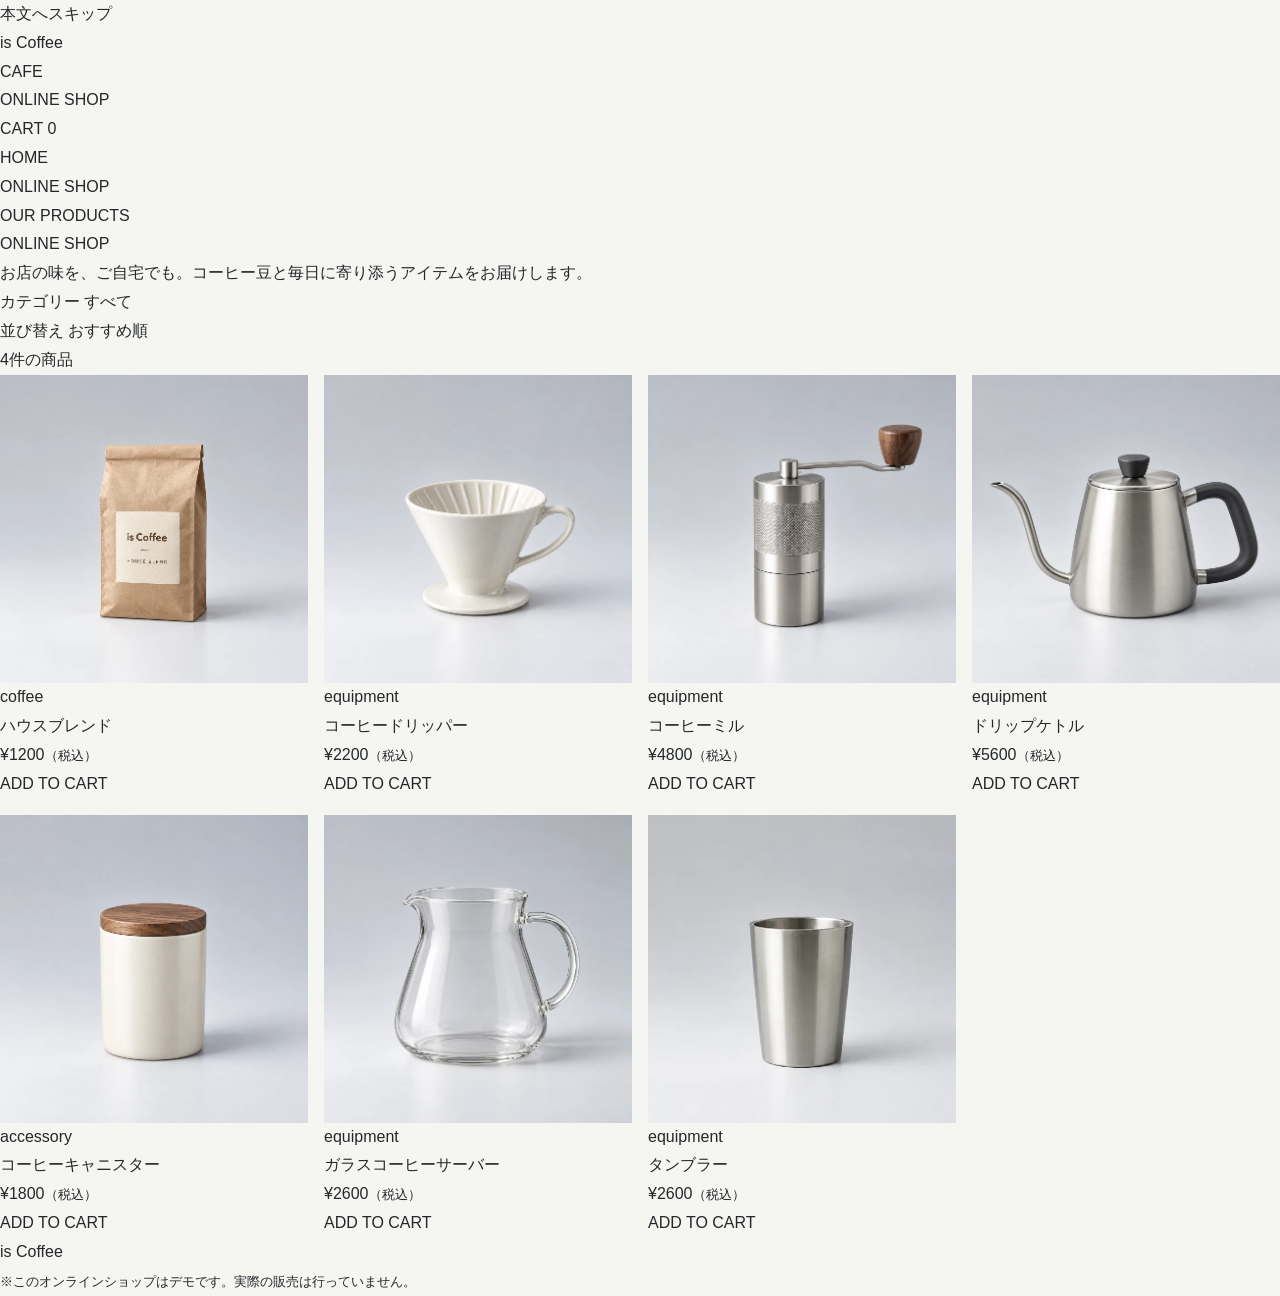
<file: shop/index.html>
<!doctype html>
<html lang="ja">

<head>
  <meta charset="UTF-8" />
  <meta name="viewport" content="width=device-width, initial-scale=1.0" />
  <meta name="description" content="is Coffeeのオンラインショップ。コーヒー豆やオリジナルグッズをご紹介します。" />
  <title>ONLINE SHOP | is Coffee</title>
  <!-- TODO: 既存サイトの共通CSSとEC用CSSを読み込む -->
  <link rel="stylesheet" href="/css/style.css">
  <link rel="stylesheet" href="/css/shop/style.css">
  <script type="module" src="../js/main.js"></script>
</head>

<body>
  <a class="skip-link" href="#main">本文へスキップ</a>

  <!-- TODO: 既存サイトのヘッダーに差し替えてOK -->
  <header class="ec-header">
    <div class="ec-header__inner">
      <a class="ec-header__logo" href="../index.html" aria-label="is Coffee トップページ">is Coffee</a>
      <nav class="ec-header__nav" aria-label="メインナビゲーション">
        <ul>
          <li><a href="../index.html">CAFE</a></li>
          <li><a href="./" aria-current="page">ONLINE SHOP</a></li>
          <li><a href="../cart/">CART <span class="ec-header__cart-count" aria-label="カート内の商品数">0</span></a></li>
        </ul>
      </nav>
    </div>
  </header>

  <main id="main">
    <nav class="ec-breadcrumb" aria-label="パンくずリスト">
      <ol>
        <li><a href="../index.html">HOME</a></li>
        <li aria-current="page">ONLINE SHOP</li>
      </ol>
    </nav>

    <section class="ec-shop" aria-labelledby="shop-title">
      <div class="ec-shop__heading">
        <p class="ec-shop__eyebrow">OUR PRODUCTS</p>
        <h1 id="shop-title" class="ec-shop__title">ONLINE SHOP</h1>
        <p class="ec-shop__lead">お店の味を、ご自宅でも。コーヒー豆と毎日に寄り添うアイテムをお届けします。</p>
      </div>

      <div class="ec-shop__toolbar">
        <!-- 絞り込みと並び替えはJS実装時に接続 -->
        <div class="ec-shop__filter">
          <label for="category-select">カテゴリー</label>
          <select id="category-select" name="category">
            <option value="all">すべて</option>
            <option value="coffee">コーヒー豆</option>
            <option value="goods">グッズ</option>
          </select>
        </div>
        <div class="ec-shop__sort">
          <label for="sort-select">並び替え</label>
          <select id="sort-select" name="sort">
            <option value="recommended">おすすめ順</option>
            <option value="price-asc">価格が安い順</option>
            <option value="price-desc">価格が高い順</option>
          </select>
        </div>
        <p class="ec-shop__count" id="product-count" aria-live="polite">4件の商品</p>
      </div>

      <div class="ec-products">
        <ul class="ec-products__list">

        </ul>
        <p class="ec-products__empty" hidden>該当する商品はありません。</p>
      </div>
    </section>
  </main>

  <!-- TODO: 既存サイトのフッターに差し替えてOK -->
  <footer class="ec-footer">
    <a href="../index.html">is Coffee</a>
    <p><small>※このオンラインショップはデモです。実際の販売は行っていません。</small></p>
  </footer>
  <!-- TODO: EC用JavaScriptを実装する場合はここで読み込む -->
</body>

</html>
</file>
<file: css/style.css>
@layer destyle, foundation, layout, components, sections;

@import url("./foundation/destyle.css") layer(destyle);
@import url("./foundation/tokens.css") layer(foundation);
@import url("./foundation/base.css") layer(foundation);
@import url("./foundation/typography.css") layer(foundation);

@import url("./layout/header.css") layer(layout);
@import url("./layout/footer.css") layer(layout);
@import url("./layout/load.css") layer(layout);

@import url("./components/button.css") layer(components);
@import url("./components/modal.css") layer(components);

@import url("./sections/fv.css") layer(sections);
@import url("./sections/information.css") layer(sections);
@import url("./sections/about.css") layer(sections);
@import url("./sections/shop.css") layer(sections);
@import url("./sections/cat.css") layer(sections);
@import url("./sections/common.css") layer(sections);
@import url("./sections/menu.css") layer(sections);
@import url("./sections/sns.css") layer(sections);
@import url("./sections/access.css") layer(sections);
</file>
<file: css/shop/style.css>
@charset "utf-8";

.ec-products__list {
    display: grid;
    grid-template-columns: repeat(4, 1fr);
    gap: 1rem;
}
</file>
